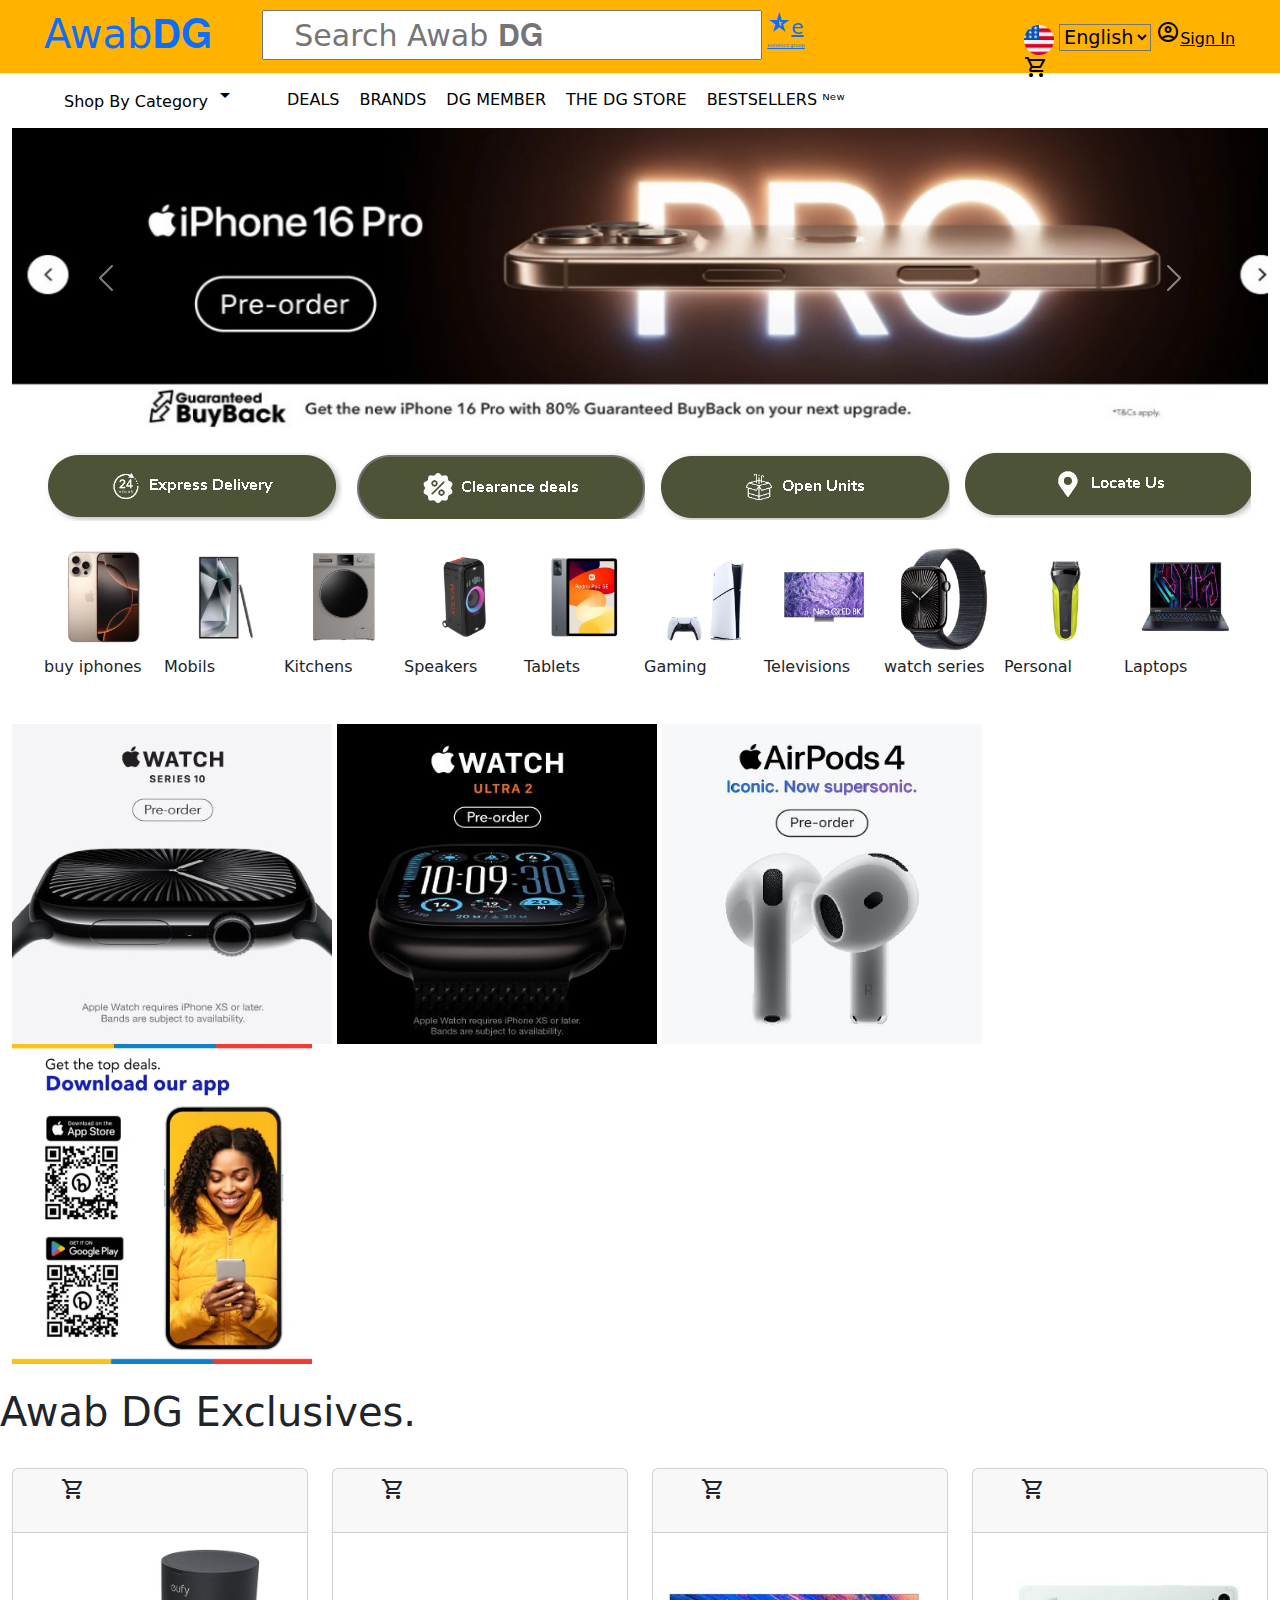
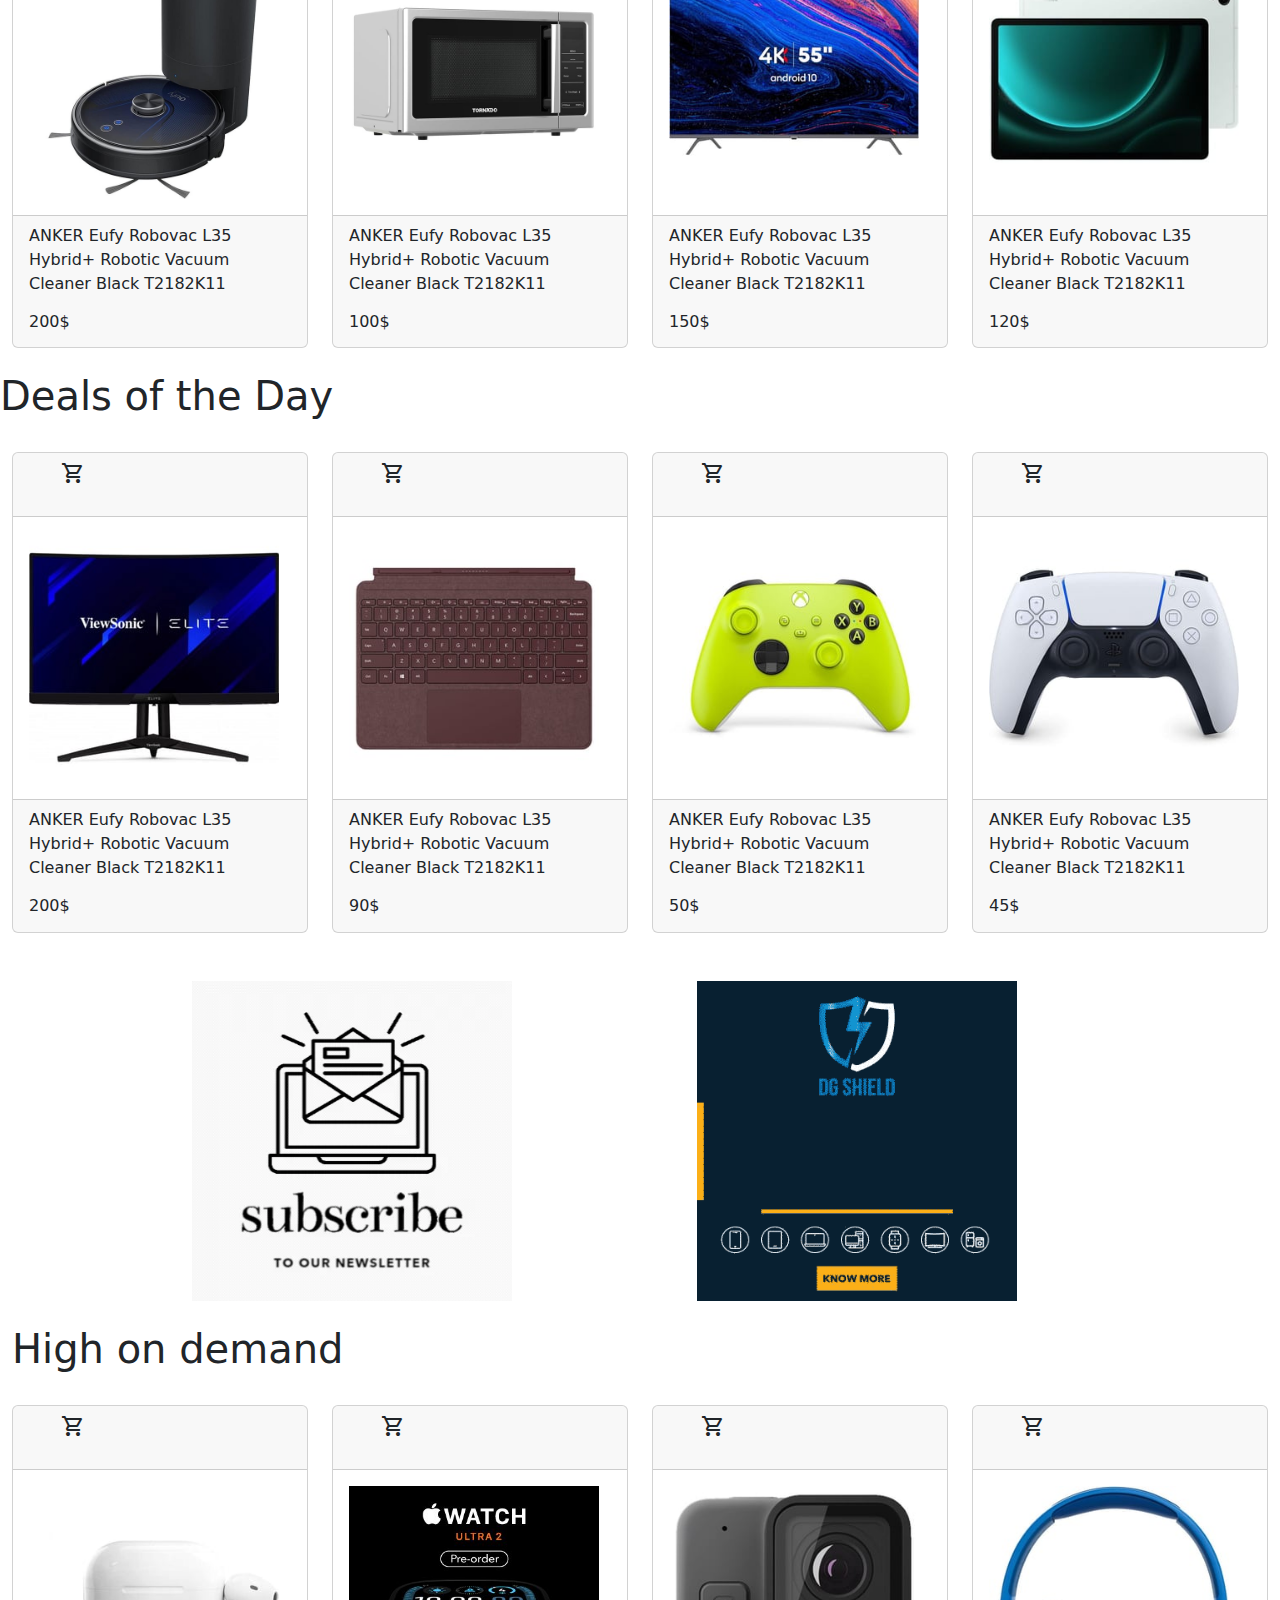
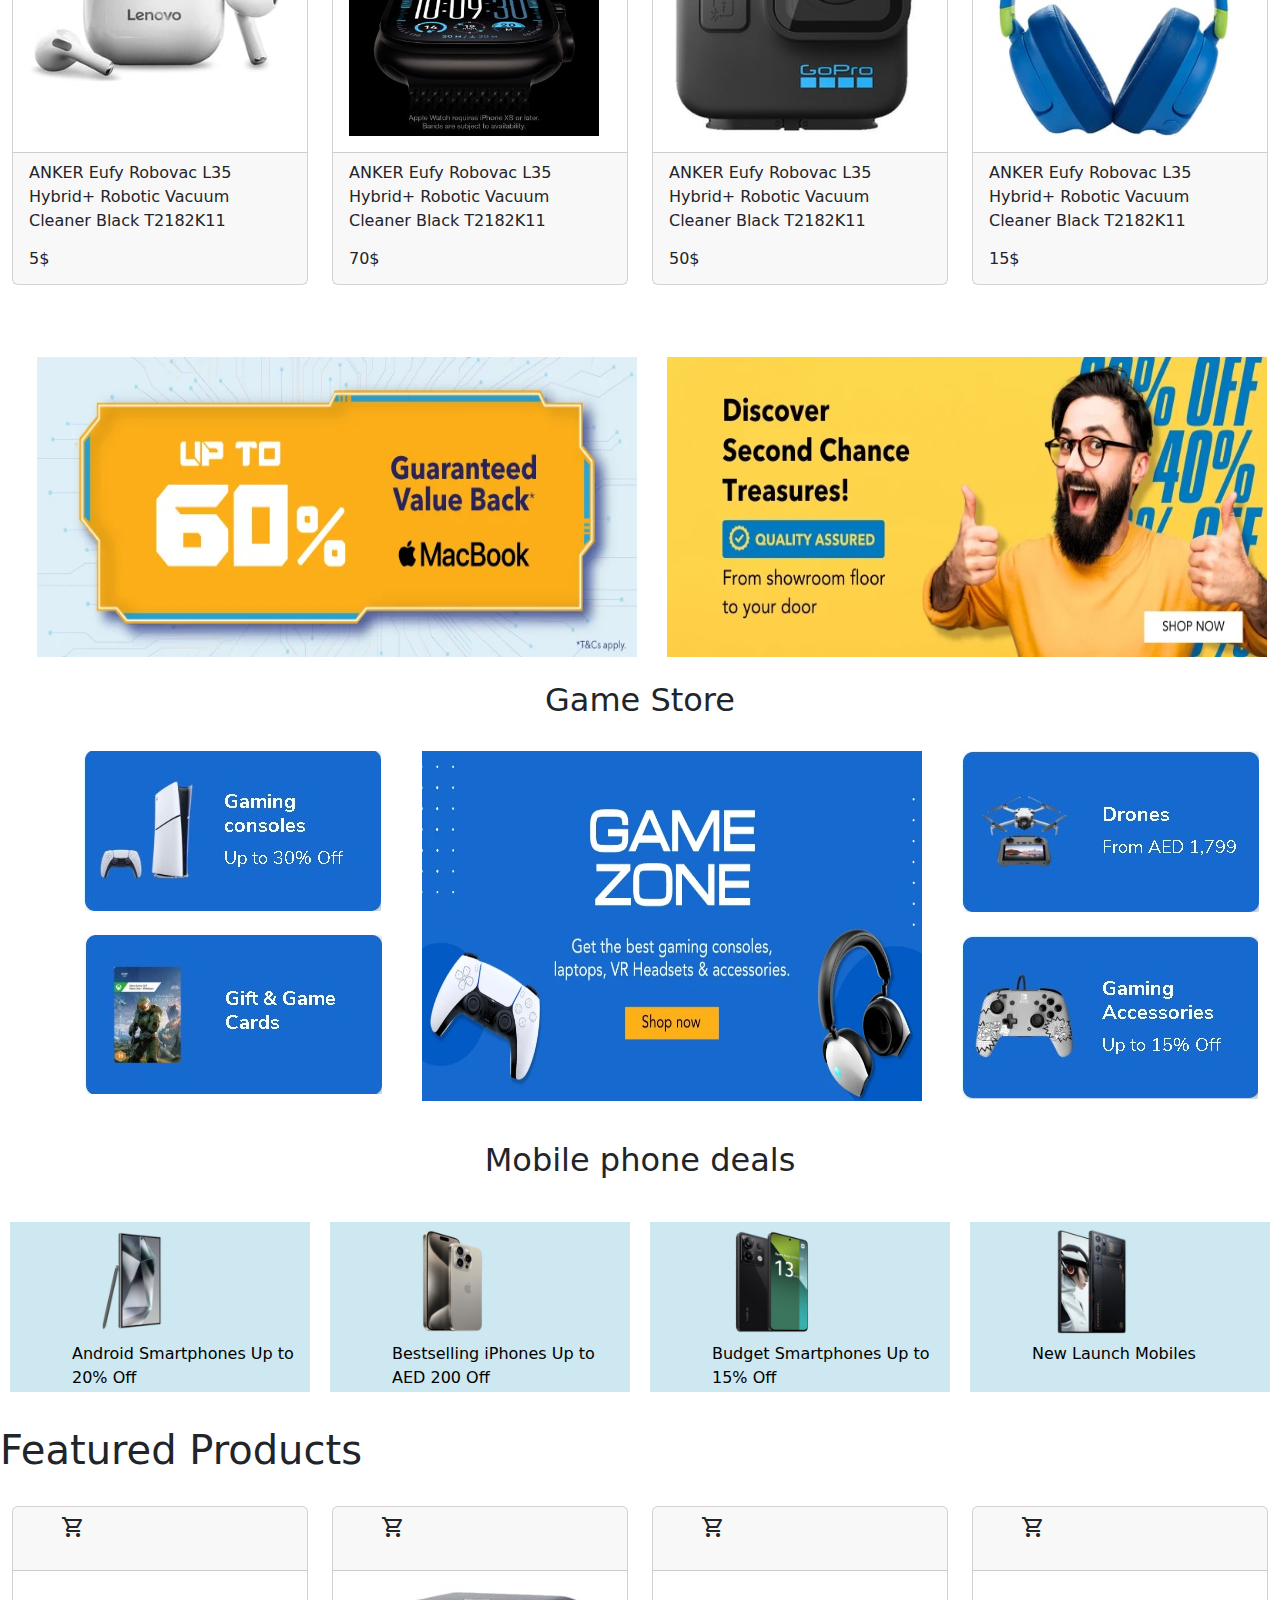
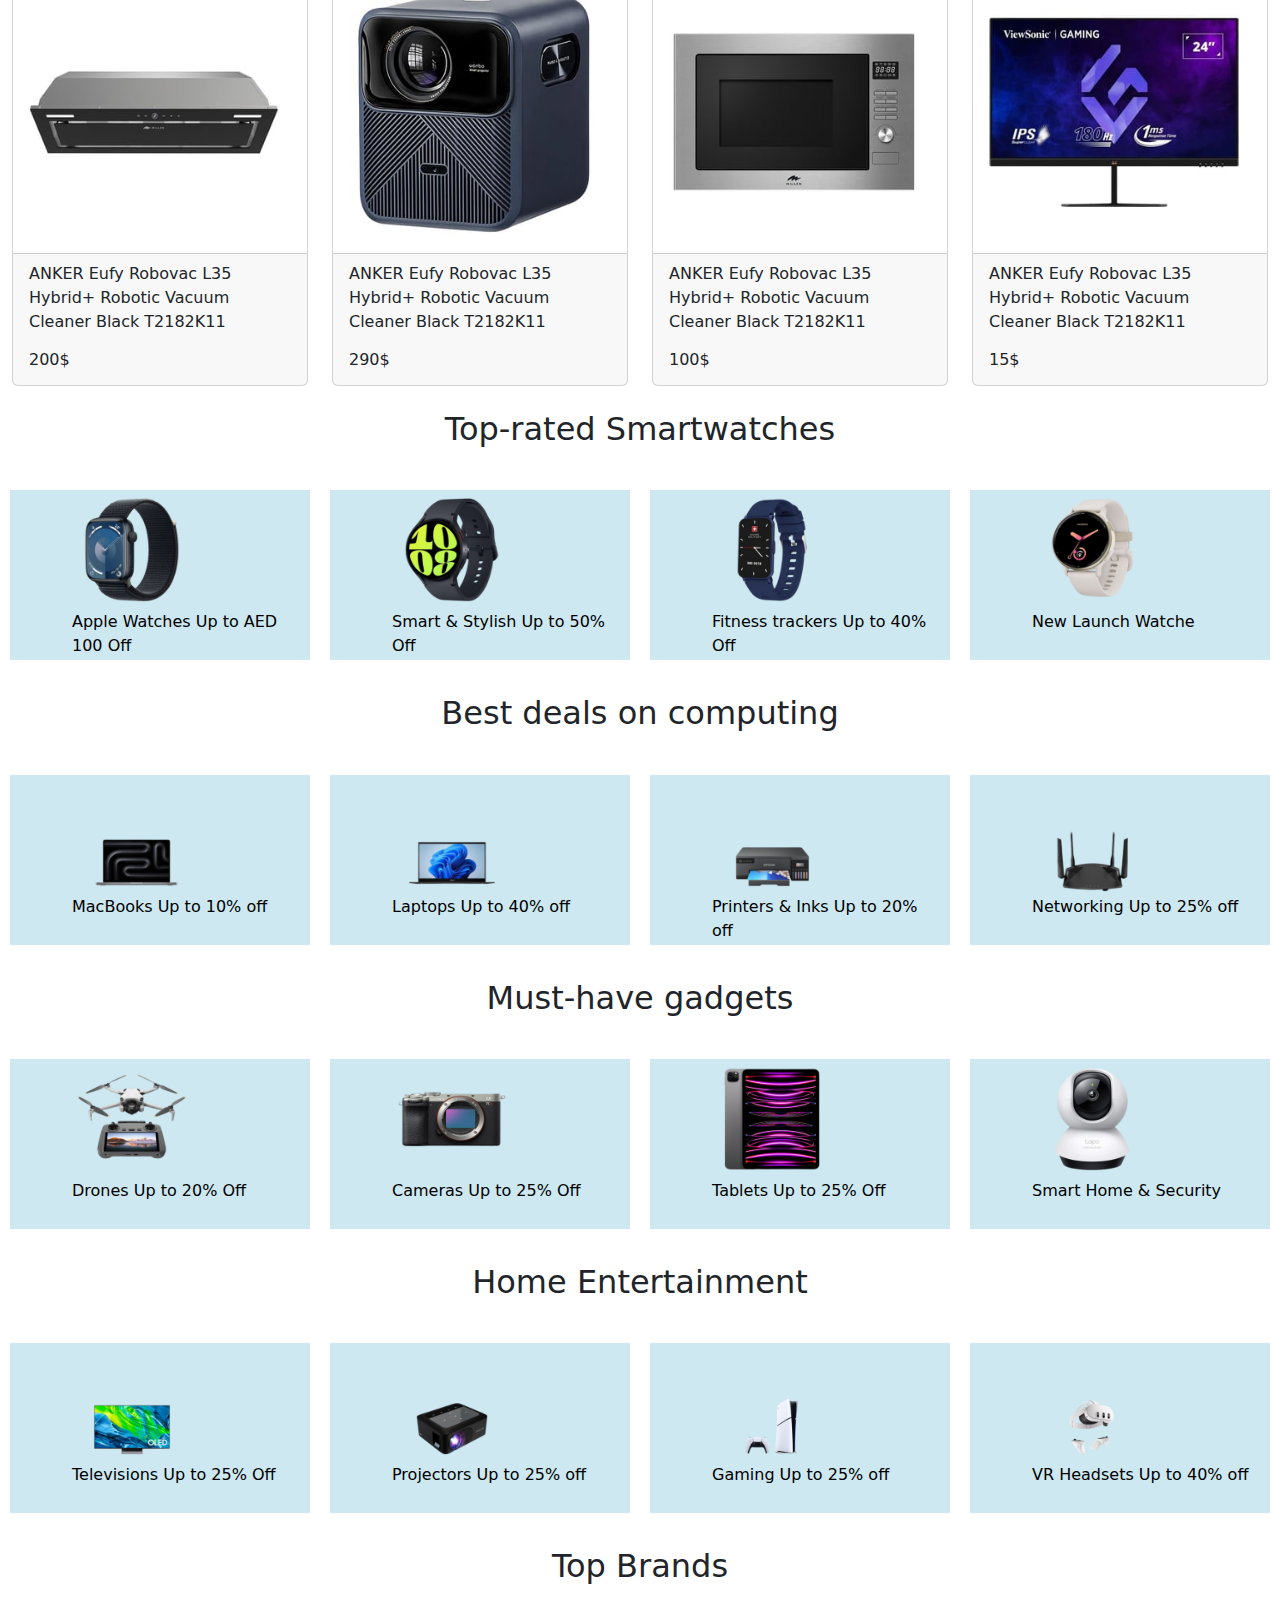
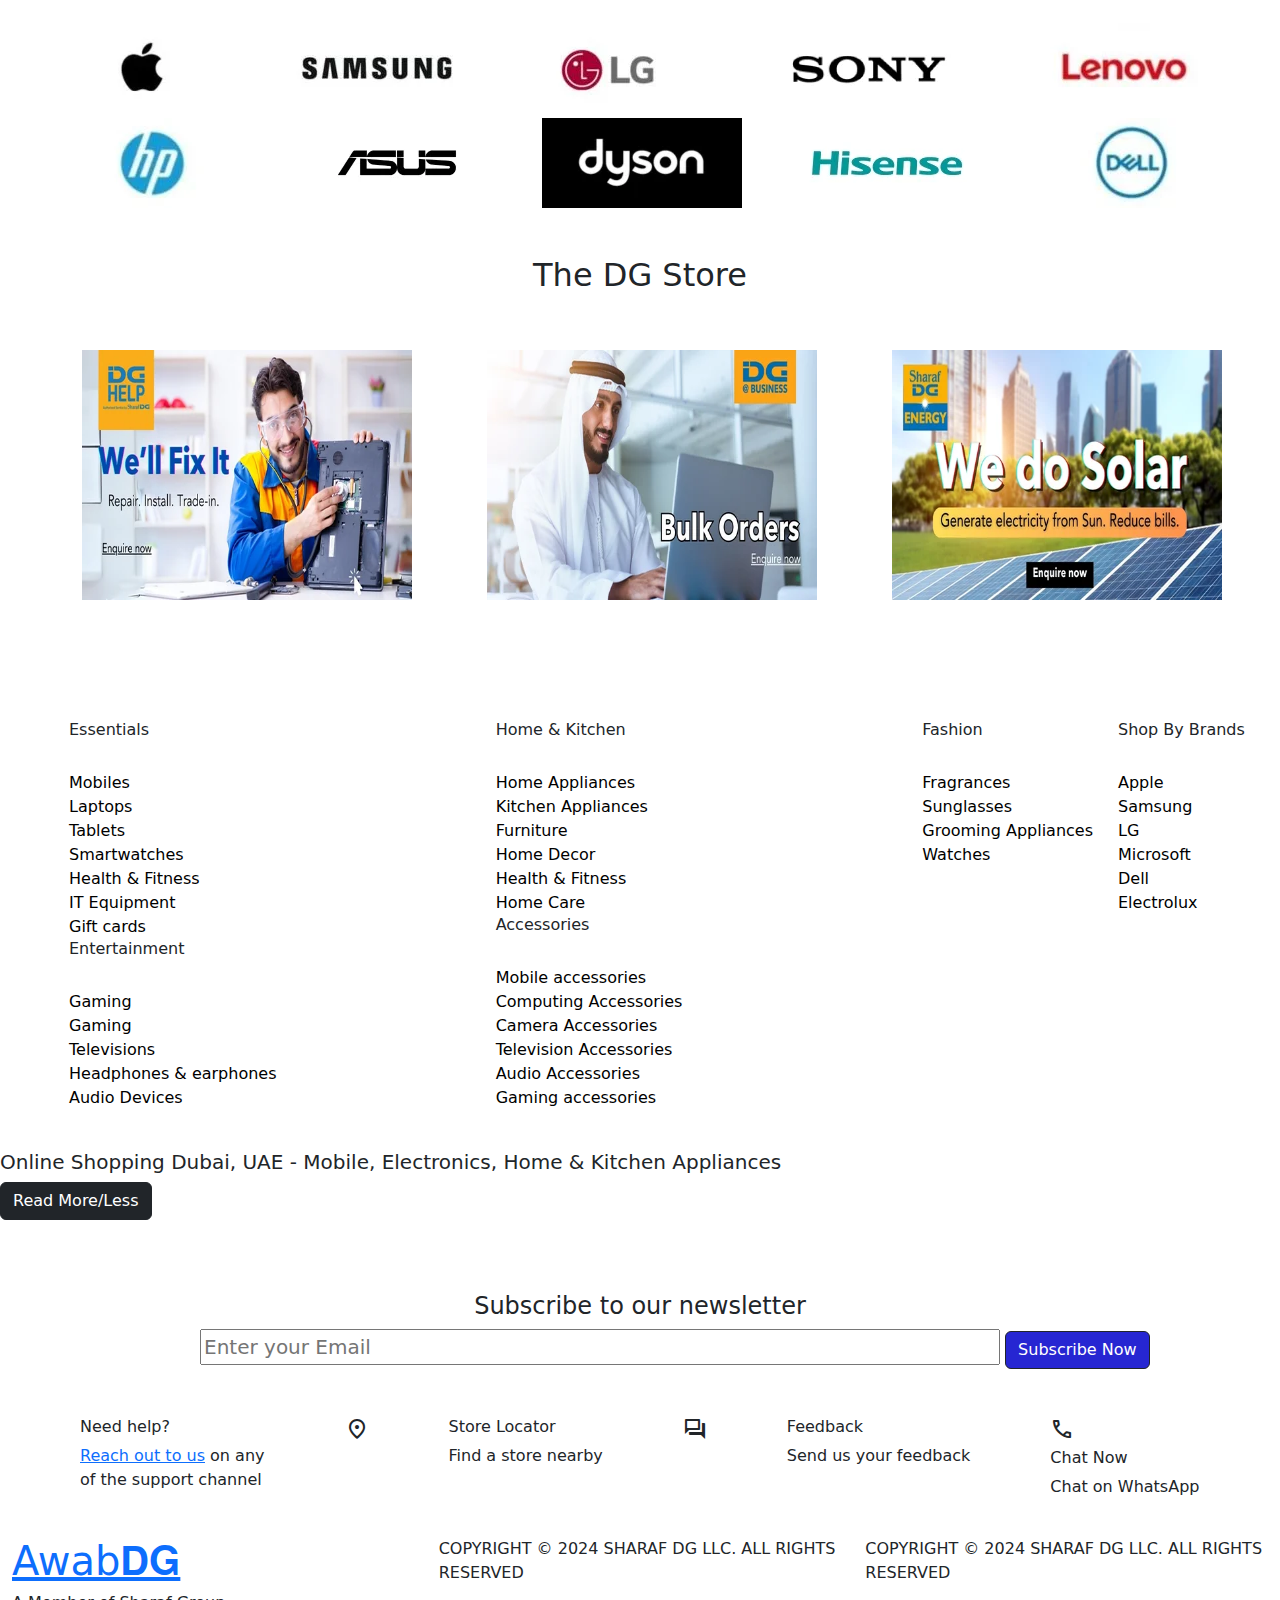
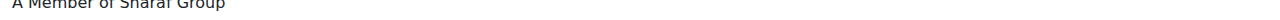
<file: index.html>
<!DOCTYPE html>
<html lang="en">
<head>
    <meta charset="UTF-8">
    <link href="https://cdn.jsdelivr.net/npm/bootstrap@5.3.3/dist/css/bootstrap.min.css" rel="stylesheet" integrity="sha384-QWTKZyjpPEjISv5WaRU9OFeRpok6YctnYmDr5pNlyT2bRjXh0JMhjY6hW+ALEwIH" crossorigin="anonymous">
    <script src="https://cdn.jsdelivr.net/npm/bootstrap@5.3.3/dist/js/bootstrap.bundle.min.js" integrity="sha384-YvpcrYf0tY3lHB60NNkmXc5s9fDVZLESaAA55NDzOxhy9GkcIdslK1eN7N6jIeHz" crossorigin="anonymous"></script>
    <meta name="viewport" content="width=device-width, initial-scale=1.0">
    <link rel="stylesheet" href="https://fonts.googleapis.com/css2?family=Material+Symbols+Outlined:opsz,wght,FILL,GRAD@20..48,100..700,0..1,-50..200" />
    <link rel="stylesheet" href="css/style.css">
    <title>Awab DG</title>
</head>
<body>
    <div class="container-fluid div01">
        <div class="row">
            <div class="col-sm-2 item01">
                <ul>
                    <li>
                        <a href="index.html"><h1>Awab𝐃𝐆</h1></a>
                    </li>
                </ul>
            </div>
            <div class="col-sm-7 div02">
                <ul>
                    <li>
                        <input class="item02" type="search" placeholder="Search Awab 𝐃𝐆">
                    </li>
                    <li>
                        <a href="euronics.html">                        <span class="material-symbols-outlined">
                            star_rate_half
                            </span>e
                            <br>
                            <h6>euronics gruop</h6>
                        </a>
                    </li>
                </ul>
            </div>
            <div class="col-sm-3 div03">
                <ul>
                    <li>
                        <img src="img/united-states.png" alt="" height="30" width="30">
                        <select>
                            <option>English</option>
                            <option>Franch</option>
                        </select>
                        <a href="singin.html"><span class="material-symbols-outlined">
                            account_circle
                            </span>Sign In</a>
                        <a href="£"><span class="material-symbols-outlined">
                            shopping_cart
                            </span></a>
                    </li>
                </ul>
            </div>
        </div>
    </div>
    <div class="container-fluid">
        <div class="row">
            <div class="col-sm-12 div04">
                <ul>
                    <li>
                        <h6 data-bs-target="#myoffcanvas" data-bs-toggle="offcanvas">
                           <a href="" data-bs-target="#myoffcanvas" data-bs-toggle="offcanvas">Shop By Category <span class="material-symbols-outlined">
                            arrow_drop_down
                            </span></a>
                        </h6>
                            
                            <div class="offcanvas offcanvas-end" id="myoffcanvas" data-bs-theme="white">
                                <div class="offcanvas-header">
                                    <button type="button" class="btn-close" data-bs-dismiss="offcanvas"></button>
                                </div>
                                <div class="offcanvas-body">
                                    <ul>
                                        <li>
                                            <h1>Shop By Category</h1>
                                            <a href="">MOBILES & ACCS.</a>
                                            <br>
                                            <br>
                                            <a href="">TABLETS & ACCS.</a>
                                            <br>
                                            <br>
                                            <a href="">COMPUTING & ACCS.</a>
                                            <br>
                                            <br>
                                            <a href="">TV, AUDIO & VIDEO</a>
                                            <br>
                                            <br>
                                            <a href="">WEARABLES, SMARTWATCHES</a>
                                            <br>
                                            <br>
                                            <a href="">HOME & KITCHEN</a>
                                            <br>
                                            <br>
                                            <a href="">GAMING & ACCS.</a>
                                            <br>
                                            <br>
                                            <a href="">CAMERAS & CAMCORDERS</a>
                                            <br>
                                            <br>
                                            <a href="">HEALTH, FITNESS, GROOMING</a>
                                            <br>
                                            <br>
                                            <a href="">SOLAR</a>
                                        </li>
                                    </ul>
                    
                                </div>
                                <div class="offcanvas-footer">
                                </div>
                    
                            </div>
                    </li>
                    <li class="item08">
                        <a href="£">DEALS</a>
                        <a href="£">BRANDS</a>
                        <a href="£">DG MEMBER</a>
                        <a href="£">THE DG STORE</a>
                        <a href="£">BESTSELLERS ᴺᵉʷ</a>
                    </li>
                </ul>
            </div>
        </div>
    </div>
    <div class="container-fluid">
        <div class="row">
            <div class="col-sm-12">
                <div class="carousel slide" id="obe">
                    <div class="carousel-indicators">
                        <button class="active" type="button" data-bs-target="#obe" 
                        data-bs-slide-to="0"></button>
                        <button type="button" data-bs-target="#obe" 
                        data-bs-slide-to="1"></button>
                        <button type="button" data-bs-target="#obe" 
                        data-bs-slide-to="2"></button>
                        <button type="button" data-bs-target="#obe" 
                        data-bs-slide-to="3"></button>

                    </div>
                    <div class="carousel-inner">
                        <div class="carousel-item active">
                            <img src="img/big1.jpg" alt="" width="1290" height="300">

                        </div>
                        <div class="carousel-item">
                            <img src="img/big2.jpg" alt="" width="1290" height="300">

                        </div>
                        <div class="carousel-item">
                            <img src="img/big3.jpg" alt=""width="1290" height="300">

                        </div>
                        <div class="carousel-item">
                            <img src="img/big4.jpg" alt="" width="1290" height="300">

                        </div>

                    </div>
                    <button type="button" data-bs-target="#obe" data-bs-slide="next" class="carousel-control-next">
                        <span class="carousel-control-next-icon"></span></button>
                    <button type="button" data-bs-target="#obe" data-bs-slide="prev" class="carousel-control-prev">
                        <span class="carousel-control-prev-icon"></span></button>    
                </div>
            </div>
        </div>
    </div>
    <br>
    <div class="container-fluid div05">
        <div class="row">
            <div class="col-sm-12">
                <ul>
                    <li>
                        <a href=""><img src="img/ex..deil...jpg" alt=""></a>
                    </li>
                    <li>
                        <a href=""><img src="img/clear dea....jpg" alt=""></a>
                    </li>
                    <li>
                        <a href=""><img src="img/open uni.jpg" alt=""></a>
                    </li>
                    <li>
                        <a href=""><img src="img/local...jpg" alt=""></a>
                    </li>
                </ul>

            </div>
        </div>
    </div>
    <div class="container-fluid">
        <div class="row">
            <div class="col-sm-12 div06">
                <ul>
                    <li>
                        <a href=""><img src="img/iphone-16-pro-icon.webp" alt=""width="120" height="120"></a>
                        <br>
                        <h6>buy iphones</h6>
                    </li>
                    <li>
                        <a href=""><img src="img/buy-smartphones-at-Best-Price-in-Dubai-SharafDG-1.webp" alt="" width="120" height="120"></a>
                        <br>
                        <h6>Mobils</h6>

                    </li>
                    <li>
                        <a href=""><img src="img/buy-home-kitchen-at-Best-Price-in-Dubai-SharafDG-1.webp" alt=""width="120" height="120"></a>
                        <br>
                        <h6>Kitchens</h6>

                    </li>
                    <li>
                        <a href=""><img src="img/buy-speakers-at-Best-Price-in-Dubai-SharafDG-1.webp" alt="" width="120" height="120"></a>
                        <br>
                        <h6>Speakers</h6>

                    </li>
                    <li>
                        <a href=""><img src="img/buy-tablets-at-Best-Price-in-Dubai-SharafDG-2.webp" alt="" width="120" height="120"></a>
                        <br>
                        <h6>Tablets</h6>
                    </li>
                    <li>
                        <a href=""><img src="img/buy-gaming-essentials-at-Best-Price-in-Dubai-SharafDG-1.webp" alt="" width="120" height="120"></a>
                        <br>
                        <h6>Gaming</h6>
                    </li>
                    <li>
                        <a href=""><img src="img/buy-televisions-at-Best-Price-in-Dubai-SharafDG.webp" alt="" width="120" height="120"></a>
                        <br>
                        <h6>Televisions</h6>
                    </li>
                    <li>
                        <a href=""><img src="img/apple-watch-series-10.webp" alt="" width="120" height="120"></a>
                        <br>
                        <h6>watch series</h6>
                    </li>
                    <li>
                        <a href=""><img src="img/buy-cameras-at-Best-Price-in-Dubai-SharafDG-3.webp" alt="" width="120" height="120"></a>
                        <br>
                        <h6>Personal</h6>
                    </li>
                    <li>
                        <a href=""><img src="img/buy-laptops-at-Best-Price-in-Dubai-SharafDG.webp" alt="" width="120" height="120"></a>
                        <br>
                        <h6>Laptops</h6>
                    </li>
                </ul>
            </div>
        </div>
    </div>
    <br>
    <div class="container-fluid div17">
        <div class="row">
            <div class="col-sm-12">
                <a href=""><img src="img/creative-1726228170633-10092024_Apple_Watch_Series_10_380x400_EN.jpg" alt="" width="320" height="320"></a>
                <a href=""><img src="img/WARTCH.jpg" alt="" width="320" height="320"></a>
                <a href=""><img src="img/AIR.jpg" alt="" width="320" height="320"></a>
                <a href=""><img src="img/APP D.webp" alt="" width="300" height="320"></a>
            </div>
        </div>
    </div>
    <br>
    <h1>Awab DG Exclusives.</h1>
    <br>
    <div class="container-fluid">
        <div class="row">
            <div class="col-sm-3">
                <div class="card">
                    <div class="card-header">
                        <ul>
                            <li>
                                <span class="material-symbols-outlined">
                                    shopping_cart
                                    </span>
                            </li>
                        </ul>
                    </div>
                    <div class="card-body">
                        <a href=""><img src="img/black kkk.jpg" alt="" width="250" height="250"></a>
                    </div>
                    <div class="card-footer">
                        <p>ANKER
                            Eufy Robovac L35 Hybrid+ Robotic Vacuum Cleaner Black T2182K11</p>
                        <h6>200$</h6>    
                    </div>
                </div>
            </div>
            <div class="col-sm-3">
                <div class="card">
                    <div class="card-header">
                        <ul>
                            <li>
                                <span class="material-symbols-outlined">
                                    shopping_cart
                                    </span>
                            </li>
                        </ul>
                    </div>
                    <div class="card-body">
                        <a href=""><img src="img/micro.jpg" alt="" width="250" height="250"></a>
                    </div>
                    <div class="card-footer">
                        <p>ANKER
                            Eufy Robovac L35 Hybrid+ Robotic Vacuum Cleaner Black T2182K11</p>
                            <h6>100$</h6>
                    </div>
                </div>
            </div>
            <div class="col-sm-3">
                <div class="card">
                    <div class="card-header">
                        <ul>
                            <li>
                                <span class="material-symbols-outlined">
                                    shopping_cart
                                    </span>
                            </li>
                        </ul>
                    </div>
                    <div class="card-body">
                        <a href=""><img src="img/tv blue.jpg" alt="" width="250" height="250"></a>
                    </div>
                    <div class="card-footer">
                        <p>ANKER
                            Eufy Robovac L35 Hybrid+ Robotic Vacuum Cleaner Black T2182K11</p>
                            <h6>150$</h6>
                    </div>
                </div>
            </div>
            <div class="col-sm-3">
                <div class="card">
                    <div class="card-header">
                        <ul>
                            <li>
                                <span class="material-symbols-outlined">
                                    shopping_cart
                                    </span>
                            </li>
                        </ul>
                    </div>
                    <div class="card-body">
                        <a href=""><img src="img/tablet green.jpg" alt="" width="250" height="250"></a>
                    </div>
                    <div class="card-footer">
                        <p>ANKER
                            Eufy Robovac L35 Hybrid+ Robotic Vacuum Cleaner Black T2182K11</p>
                            <h6>120$</h6>
                    </div>
                </div>
            </div>
        </div>
    </div>
    <br>
    <h1>Deals of the Day</h1>
    <br>
    <div class="container-fluid">
        <div class="row">
            <div class="col-sm-3">
                <div class="card">
                    <div class="card-header">
                        <ul>
                            <li>
                                <span class="material-symbols-outlined">
                                    shopping_cart
                                    </span>
                            </li>
                        </ul>
                    </div>
                    <div class="card-body">
                        <a href=""><img src="img/blue lap.jpg" alt="" width="250" height="250"></a>
                    </div>
                    <div class="card-footer">
                        <p>ANKER
                            Eufy Robovac L35 Hybrid+ Robotic Vacuum Cleaner Black T2182K11</p>
                        <h6>200$</h6>    
                    </div>
                </div>
            </div>
            <div class="col-sm-3">
                <div class="card">
                    <div class="card-header">
                        <ul>
                            <li>
                                <span class="material-symbols-outlined">
                                    shopping_cart
                                    </span>
                            </li>
                        </ul>
                    </div>
                    <div class="card-body">
                        <a href=""><img src="img/kay black.jpg" alt="" width="250" height="250"></a>
                    </div>
                    <div class="card-footer">
                        <p>ANKER
                            Eufy Robovac L35 Hybrid+ Robotic Vacuum Cleaner Black T2182K11</p>
                            <h6>90$</h6>
                    </div>
                </div>
            </div>
            <div class="col-sm-3">
                <div class="card">
                    <div class="card-header">
                        <ul>
                            <li>
                                <span class="material-symbols-outlined">
                                    shopping_cart
                                    </span>
                            </li>
                        </ul>
                    </div>
                    <div class="card-body">
                        <a href=""><img src="img/xbox con.jpg" alt="" width="250" height="250"></a>
                    </div>
                    <div class="card-footer">
                        <p>ANKER
                            Eufy Robovac L35 Hybrid+ Robotic Vacuum Cleaner Black T2182K11</p>
                            <h6>50$</h6>
                    </div>
                </div>
            </div>
            <div class="col-sm-3">
                <div class="card">
                    <div class="card-header">
                        <ul>
                            <li>
                                <span class="material-symbols-outlined">
                                    shopping_cart
                                    </span>
                            </li>
                        </ul>
                    </div>
                    <div class="card-body">
                        <a href=""><img src="img/ps wh.jpg" alt="" width="250" height="250"></a>
                    </div>
                    <div class="card-footer">
                        <p>ANKER
                            Eufy Robovac L35 Hybrid+ Robotic Vacuum Cleaner Black T2182K11</p>
                            <h6>45$</h6>
                    </div>
                </div>
            </div>
        </div>
    </div>
    <br>
    <br>
    <div class="container-fluid div07">
        <div class="row">
            <div class="col-sm-12">
                <a href=""><img src="img/subscribeto-our-newsletter.webp" alt="" width="320" height="320"></a>
                <a href=""><img src="img/dg-shield-know-more-380-400.gif" alt="" width="320" height="320"></a>
            </div>
        </div>
        <br>
        <h1>High on demand</h1>
        <br>
    </div>
    <div class="container-fluid">
        <div class="row">
            <div class="col-sm-3">
                <div class="card">
                    <div class="card-header">
                        <ul>
                            <li>
                                <span class="material-symbols-outlined">
                                    shopping_cart
                                    </span>
                            </li>
                        </ul>
                    </div>
                    <div class="card-body">
                        <a href=""><img src="img/headset.jpg" alt="" width="250" height="250"></a>
                    </div>
                    <div class="card-footer">
                        <p>ANKER
                            Eufy Robovac L35 Hybrid+ Robotic Vacuum Cleaner Black T2182K11</p>
                        <h6>5$</h6>    
                    </div>
                </div>
            </div>
            <div class="col-sm-3">
                <div class="card">
                    <div class="card-header">
                        <ul>
                            <li>
                                <span class="material-symbols-outlined">
                                    shopping_cart
                                    </span>
                            </li>
                        </ul>
                    </div>
                    <div class="card-body">
                        <a href=""><img src="img/WARTCH.jpg" alt="" width="250" height="250"></a>
                    </div>
                    <div class="card-footer">
                        <p>ANKER
                            Eufy Robovac L35 Hybrid+ Robotic Vacuum Cleaner Black T2182K11</p>
                            <h6>70$</h6>
                    </div>
                </div>
            </div>
            <div class="col-sm-3">
                <div class="card">
                    <div class="card-header">
                        <ul>
                            <li>
                                <span class="material-symbols-outlined">
                                    shopping_cart
                                    </span>
                            </li>
                        </ul>
                    </div>
                    <div class="card-body">
                        <a href=""><img src="img/black camera.jpg" alt="" width="250" height="250"></a>
                    </div>
                    <div class="card-footer">
                        <p>ANKER
                            Eufy Robovac L35 Hybrid+ Robotic Vacuum Cleaner Black T2182K11</p>
                            <h6>50$</h6>
                    </div>
                </div>
            </div>
            <div class="col-sm-3">
                <div class="card">
                    <div class="card-header">
                        <ul>
                            <li>
                                <span class="material-symbols-outlined">
                                    shopping_cart
                                    </span>
                            </li>
                        </ul>
                    </div>
                    <div class="card-body">
                        <a href=""><img src="img/blue headset.jpg" alt="" width="250" height="250"></a>
                    </div>
                    <div class="card-footer">
                        <p>ANKER
                            Eufy Robovac L35 Hybrid+ Robotic Vacuum Cleaner Black T2182K11</p>
                            <h6>15$</h6>
                    </div>
                </div>
            </div>
        </div>
    </div>
    <br>
    <br>
    <br>
    <div class="container-fluid div08">
        <div class="row">
            <div class="col-sm-12">
                <a href=""><img src="img/up to t.webp" alt="" width="600" height="300"></a>
                <a href=""><img src="img/discover-second-chance-treasures.webp" alt="" width="600" height="300"></a>
            </div>
        </div>
    </div>
    <br>
    <h2>Game Store</h2>
    <br>
    <div class="container-fluid">
        <div class="row">
            <div class="col-sm-12 div09">
                <ul>
                    <li>
                        <a href=""><img src="img/blue scr.jpg" alt=""></a>
                        <br>
                        <br>
                        <a href=""><img src="img/blue scr 2.jpg" alt=""></a>

                    </li>
                    <li>
                        <a href=""><img src="img/game-zone-get-the-best-gaming-essentials.webp" alt="" width="500" height="350"></a>
                    </li>
                    <li>
                        <a href=""><img src="img/blue scr 3.jpg" alt=""></a>
                        <br>
                        <br>
                        <a href=""><img src="img/blue scr 4.jpg" alt=""></a>
                    </li>
                </ul>
            </div>
        </div>
    </div>
    <br>
    <h2>Mobile phone deals</h2>
    <br>
    <div class="container-fluid">
        <div class="row">
            <div class="col div10">
                <ul>
                    <li>
                        <a href=""><img src="img/android-smartphones-at-best-price.webp" alt="" width="120" height="120"></a>
                    </li>
                    <li>
                        <a href="">Android Smartphones Up to 20% Off</a>
                    </li>
                </ul>
            </div>
            <div class="col div10">
                <ul>
                    <li>
                        <a href=""><img src="img/iPhone-at-Best-price.webp" alt="" width="120" height="120"></a>
                    </li>
                    <li>
                        <a href="">Bestselling iPhones
                            Up to AED 200 Off</a>
                    </li>
                </ul>
            </div>
            <div class="col div10">
                <ul>
                    <li>
                        <a href=""><img src="img/budget-smartphones-at-best-price-sharafdg-1.webp" alt="" width="120" height="120"></a>
                    </li>
                    <li>
                        <a href="">Budget Smartphones
                            Up to 15% Off</a>
                    </li>
                </ul>
            </div>
            <div class="col div10">
                <ul>
                    <li>
                        <a href=""><img src="img/gaming-smartphones-280-300.webp" alt="" width="120" height="120"></a>
                    </li>
                    <li>
                        <a href="">New Launch Mobiles</a>
                    </li>
                </ul>
            </div>
        </div>
    </div>
    <br>
    <h1>Featured Products</h1>
    <br>
    <div class="container-fluid">
        <div class="row">
            <div class="col-sm-3">
                <div class="card">
                    <div class="card-header">
                        <ul>
                            <li>
                                <span class="material-symbols-outlined">
                                    shopping_cart
                                    </span>
                            </li>
                        </ul>
                    </div>
                    <div class="card-body">
                        <a href=""><img src="img/ac.jpg" alt="" width="250" height="250"></a>
                    </div>
                    <div class="card-footer">
                        <p>ANKER
                            Eufy Robovac L35 Hybrid+ Robotic Vacuum Cleaner Black T2182K11</p>
                        <h6>200$</h6>    
                    </div>
                </div>
            </div>
            <div class="col-sm-3">
                <div class="card">
                    <div class="card-header">
                        <ul>
                            <li>
                                <span class="material-symbols-outlined">
                                    shopping_cart
                                    </span>
                            </li>
                        </ul>
                    </div>
                    <div class="card-body">
                        <a href=""><img src="img/big black.jpg" alt="" width="250" height="250"></a>
                    </div>
                    <div class="card-footer">
                        <p>ANKER
                            Eufy Robovac L35 Hybrid+ Robotic Vacuum Cleaner Black T2182K11</p>
                            <h6>290$</h6>
                    </div>
                </div>
            </div>
            <div class="col-sm-3">
                <div class="card">
                    <div class="card-header">
                        <ul>
                            <li>
                                <span class="material-symbols-outlined">
                                    shopping_cart
                                    </span>
                            </li>
                        </ul>
                    </div>
                    <div class="card-body">
                        <a href=""><img src="img/micro 2.jpg" alt="" width="250" height="250"></a>
                    </div>
                    <div class="card-footer">
                        <p>ANKER
                            Eufy Robovac L35 Hybrid+ Robotic Vacuum Cleaner Black T2182K11</p>
                            <h6>100$</h6>
                    </div>
                </div>
            </div>
            <div class="col-sm-3">
                <div class="card">
                    <div class="card-header">
                        <ul>
                            <li>
                                <span class="material-symbols-outlined">
                                    shopping_cart
                                    </span>
                            </li>
                        </ul>
                    </div>
                    <div class="card-body">
                        <a href=""><img src="img/tv pur.jpg" alt="" width="250" height="250"></a>
                    </div>
                    <div class="card-footer">
                        <p>ANKER
                            Eufy Robovac L35 Hybrid+ Robotic Vacuum Cleaner Black T2182K11</p>
                            <h6>15$</h6>
                    </div>
                </div>
            </div>
        </div>
    </div>
    <br>
    <h2>Top-rated Smartwatches</h2>
    <br>
    <div class="container-fluid">
        <div class="row">
            <div class="col div10">
                <ul>
                    <li>
                        <a href=""><img src="img/blue watchxx.webp" alt="" width="120" height="120"></a>
                    </li>
                    <li>
                        <a href="">Apple Watches
                            Up to AED 100 Off</a>
                    </li>
                </ul>
            </div>
            <div class="col div10">
                <ul>
                    <li>
                        <a href=""><img src="img/grean watch.webp" width="120" height="120"></a>
                    </li>
                    <li>
                        <a href="">Smart & Stylish
                            Up to 50% Off</a>
                    </li>
                </ul>
            </div>
            <div class="col div10">
                <ul>
                    <li>
                        <a href=""><img src="img/bluish black watch.webp" alt="" width="120" height="120"></a>
                    </li>
                    <li>
                        <a href="">Fitness trackers
                            Up to 40% Off</a>
                    </li>
                </ul>
            </div>
            <div class="col div10">
                <ul>
                    <li>
                        <a href=""><img src="img/white watch.webp" alt="" width="120" height="120"></a>
                    </li>
                    <li>
                        <a href="">New Launch Watche</a>
                    </li>
                </ul>
            </div>
        </div>
    </div>
    <br>
    <h2>Best deals on computing</h2>
    <br>
    <div class="container-fluid">
        <div class="row">
            <div class="col div10">
                <ul>
                    <li>
                        <a href=""><img src="img/macbooks-at-best-price-in-Dubai.webp" alt="" width="120" height="120"></a>
                    </li>
                    <li>
                        <a href="">MacBooks
                            Up to 10% off</a>
                    </li>
                </ul>
            </div>
            <div class="col div10">
                <ul>
                    <li>
                        <a href=""><img src="img/laptops-at-best-price-in-Dubai.webp" width="120" height="120"></a>
                    </li>
                    <li>
                        <a href="">Laptops
                            Up to 40% off</a>
                    </li>
                </ul>
            </div>
            <div class="col div10">
                <ul>
                    <li>
                        <a href=""><img src="img/printers-inks-at-best-price-in-Dubai.webp" alt="" width="120" height="120"></a>
                    </li>
                    <li>
                        <a href="">Printers & Inks
                            Up to 20% off</a>
                    </li>
                </ul>
            </div>
            <div class="col div10">
                <ul>
                    <li>
                        <a href=""><img src="img/networking-devices-at-best-price-in-Dubai.webp" alt="" width="120" height="120"></a>
                    </li>
                    <li>
                        <a href="">Networking
                            Up to 25% off</a>
                    </li>
                </ul>
            </div>
        </div>
    </div>
    <br>
    <h2>Must-have gadgets</h2>
    <br>
    <div class="container-fluid">
        <div class="row">
            <div class="col div10">
                <ul>
                    <li>
                        <a href=""><img src="img/drones-at-best-price-on-sharaf-dg.webp" alt="" width="120" height="120"></a>
                    </li>
                    <li>
                        <a href="">Drones
                            Up to 20% Off</a>
                    </li>
                </ul>
            </div>
            <div class="col div10">
                <ul>
                    <li>
                        <a href=""><img src="img/camra.webp" width="120" height="120"></a>
                    </li>
                    <li>
                        <a href="">Cameras
                            Up to 25% Off</a>
                    </li>
                </ul>
            </div>
            <div class="col div10">
                <ul>
                    <li>
                        <a href=""><img src="img/apple-ipads-at-best-price-in-Dubai-1.webp" alt="" width="120" height="120"></a>
                    </li>
                    <li>
                        <a href="">Tablets
                            Up to 25% Off</a>
                    </li>
                </ul>
            </div>
            <div class="col div10">
                <ul>
                    <li>
                        <a href=""><img src="img/smart-home-and-security-280-300-1.webp" alt="" width="120" height="120"></a>
                    </li>
                    <li>
                        <a href="">Smart Home & Security</a>
                    </li>
                </ul>
            </div>
        </div>
    </div>
    <br>
    <h2>Home Entertainment</h2>
    <br>
    <div class="container-fluid">
        <div class="row">
            <div class="col div10">
                <ul>
                    <li>
                        <a href=""><img src="img/televisions-at-best-price-280-300.webp" alt="" width="120" height="120"></a>
                    </li>
                    <li>
                        <a href="">Televisions
                            Up to 25% Off</a>
                    </li>
                </ul>
            </div>
            <div class="col div10">
                <ul>
                    <li>
                        <a href=""><img src="img/projectors-280-300.webp" width="120" height="120"></a>
                    </li>
                    <li>
                        <a href="">Projectors
                            Up to 25% off</a>
                    </li>
                </ul>
            </div>
            <div class="col div10">
                <ul>
                    <li>
                        <a href=""><img src="img/gaming-consoles-280-300.webp" alt="" width="120" height="120"></a>
                    </li>
                    <li>
                        <a href="">Gaming
                            Up to 25% off</a>
                    </li>
                </ul>
            </div>
            <div class="col div10">
                <ul>
                    <li>
                        <a href=""><img src="img/vr-headsets-280-300.webp" alt="" width="120" height="120"></a>
                    </li>
                    <li>
                        <a href="">VR Headsets
                            Up to 40% off</a>
                    </li>
                </ul>
            </div>
        </div>
        </div>
        </div>
    </div>
    <br>
    <h2>Top Brands</h2>
    <br>
    <div class="container-fluid div11">
        <div class="row">
            <div class="col-sm-12">
                <a href=""><img src="img/apple-logo.webp" alt=""></a>
                <a href=""><img src="img/samsung-logo-sdg-samsung.webp" alt=""></a>
                <a href=""><img src="img/lg-logo-sdg.webp" alt=""></a>
                <a href=""><img src="img/Electronics_LP_Brand_Logos_1by6_Sony.webp" alt=""></a>
                <a href=""><img src="img/lenovo-logo-sdg.webp" alt=""></a>
            </div>
        </div>
    </div>
    <div class="container-fluid div12">
        <div class="row">
            <div class="col-sm-12">
                <a href=""><img src="img/hp-logo-sdg.webp" alt=""></a>
                <a href=""><img src="img/asus-logo-sdg-1.webp" alt=""></a>
                <a href=""><img src="img/dyson-logo-sdg.webp" alt=""></a>
                <a href=""><img src="img/hisense-logo-sdg.webp" alt=""></a>
                <a href=""><img src="img/dell-logo-sdg.webp" alt=""></a>
            </div>
        </div>
    </div>
    <br>
    <br>
    <h2>The DG Store</h2>
    <br>
    <br>
    <div class="container-fluid div13">
        <div class="row">
            <div class="col-sm-12">
                <a href=""><img src="img/we-will-fix-it-repair-install-trade-in.webp" alt="" width="400" height="250"></a>
                <a href=""><img src="img/Bulk-Orders-dg-business-5.webp" alt="" width="400" height="250"></a>
                <a href=""><img src="img/solar-energy-generate-electricity-from-sun.webp" alt="" width="400" height="250"></a>
            </div>
        </div>
    </div>
    <br>
    <br>
    <br>
    <br>
    <br>
    <div class="container-fluid div14">
        <div class="row">
            <div class="col-sm-4">
                <ul>
                    <li>
                        <h6>Essentials</h6>
                        <br>
                        <a href="">Mobiles</a>
                        <br>
                        <a href="">Laptops</a>
                        <br>
                        <a href="">Tablets</a>
                        <br>
                        <a href="">Smartwatches</a>
                        <br>
                        <a href="">Health & Fitness</a>
                        <br>
                        <a href="">IT Equipment</a>
                        <br>
                        <a href="">Gift cards</a>
                        <br>
                    </li>
                    <li>
                        <h6>Entertainment</h6>
                        <br>
                        <a href="">Gaming</a>
                        <br>
                        <a href="">Gaming</a>
                        <br>
                        <a href="">Televisions</a>
                        <br>
                        <a href="">Headphones & earphones</a>
                        <br>
                        <a href="">Audio Devices</a>
                    </li>
                </ul>
            </div>
            <div class="col-sm-4">
                <ul>
                    <li>
                        <h6>Home & Kitchen</h6>
                        <br>
                        <a href="">Home Appliances</a>
                        <br>
                        <a href="">Kitchen Appliances</a>
                        <br>
                        <a href="">Furniture</a>
                        <br>
                        <a href="">	Home Decor</a>
                        <br>
                        <a href="">Health & Fitness</a>
                        <br>
                        <a href="">Home Care</a>
                        <br>
                    </li>
                    <li>
                        <h6>Accessories</h6>
                        <br>
                        <a href="">Mobile accessories</a>
                        <br>
                        <a href="">Computing Accessories</a>
                        <br>
                        <a href="">Camera Accessories</a>
                        <br>
                        <a href="">	Television Accessories</a>
                        <br>
                        <a href="">Audio Accessories</a>
                        <br>
                        <a href="">	Gaming accessories</a>
                        <br>
                    </li>
                </ul>
            </div>
            <div class="col-sm-4">
                <ul>
                    <li>
                        <h6>Fashion</h6>
                        <br>
                        <a href="">Fragrances</a>
                        <br>
                        <a href="">Sunglasses</a>
                        <br>
                        <a href="">Grooming Appliances</a>
                        <br>
                        <a href="">Watches</a>
                    </li>
                    <li>
                        <h6>Shop By Brands</h6>
                        <br>
                        <a href="">Apple</a>
                        <br>
                        <a href="">Samsung</a>
                        <br>
                        <a href="">LG</a>
                        <br>
                        <a href="">Microsoft</a>
                        <br>
                        <a href="">	Dell</a>
                        <br>
                        <a href="">	Electrolux</a>
                    </li>
                </ul>
            </div>
        </div>
    </div>
    <br>
    <div class="div15" data-bs-target="#mycollapse" data-bs-toggle="collapse">
    <h5>    Online Shopping Dubai, UAE - Mobile, Electronics, Home & Kitchen Appliances</h5>        
        <button data-bs-target="#mycollapse" data-bs-toggle="collapse"  type="button" class="btn btn-dark">Read More/Less</button>

    </div>
    <div class="collapse" id="mycollapse">
        Your search for the best online shop in UAE ends here! Sharaf DG has everything you need under a single roof.

        Here, you can find a wide range of products at the best price! Also, get free shipping and cash-on-delivery options when you shop with us.
        
        Whether you are looking for a gift, the latest smartphones, or even articles related to home decor, you can easily find it all here. 
        
        At Sharaf DG, we offer a wide range of products from every single category. And that's why we've decided to show you exactly what we have in store. So, let's browse through this website and explore a variety of products and brands from categories such as technology, home decor, fashion and home appliances. 
    </div>
    <br>
    <br>
    <br>
    <h4>Subscribe to our newsletter</h4>
    <li class="item05">
        <input class="item04" type="search" placeholder="Enter your Email">
        <button type="button" class="btn btn-dark item06">Subscribe Now</button>

    </li>
    <br>
    <br>
    <li class="item07">
        <h6>Need help?</h6>
        <a href="">Reach out to us</a> on any <br> of the support channel
    </li>
    <li class="item07">
        <span class="material-symbols-outlined">
            location_on
            </span>
    </li>    
    <li class="item07">
        <h6> Store Locator</h6>
        Find a store nearby
    </li>
    <li class="item07">
        <span class="material-symbols-outlined">forum
        </span>
    </li>
    <li class="item07">   
           <h6>Feedback</h6> 
            Send us your feedback

    </li>
    <li class="item07">   
        <span class="material-symbols-outlined">
            call
            </span>

    </li>
    <li class="item07">
        <h6>Chat Now</h6>
        Chat on WhatsApp
    </li>
    <br>
    <br>
    <br>
    <br>
    <br>
    <div class="container-fluid div16">
        <div class="row">
            <div class="col-sm-4">
                <a href="index.html"><h1>Awab𝐃𝐆</h1></a>
                <h6>A Member of Sharaf Group</h6>
            </div>
            <div class="col-sm-4">
                <p>COPYRIGHT © 2024 SHARAF DG LLC. ALL RIGHTS RESERVED</p>
            </div>
            <div class="col-sm-4">
                <p>COPYRIGHT © 2024 SHARAF DG LLC. ALL RIGHTS RESERVED</p>
            </div>
        </div>
    </div>
   
</body>
</html>
</file>
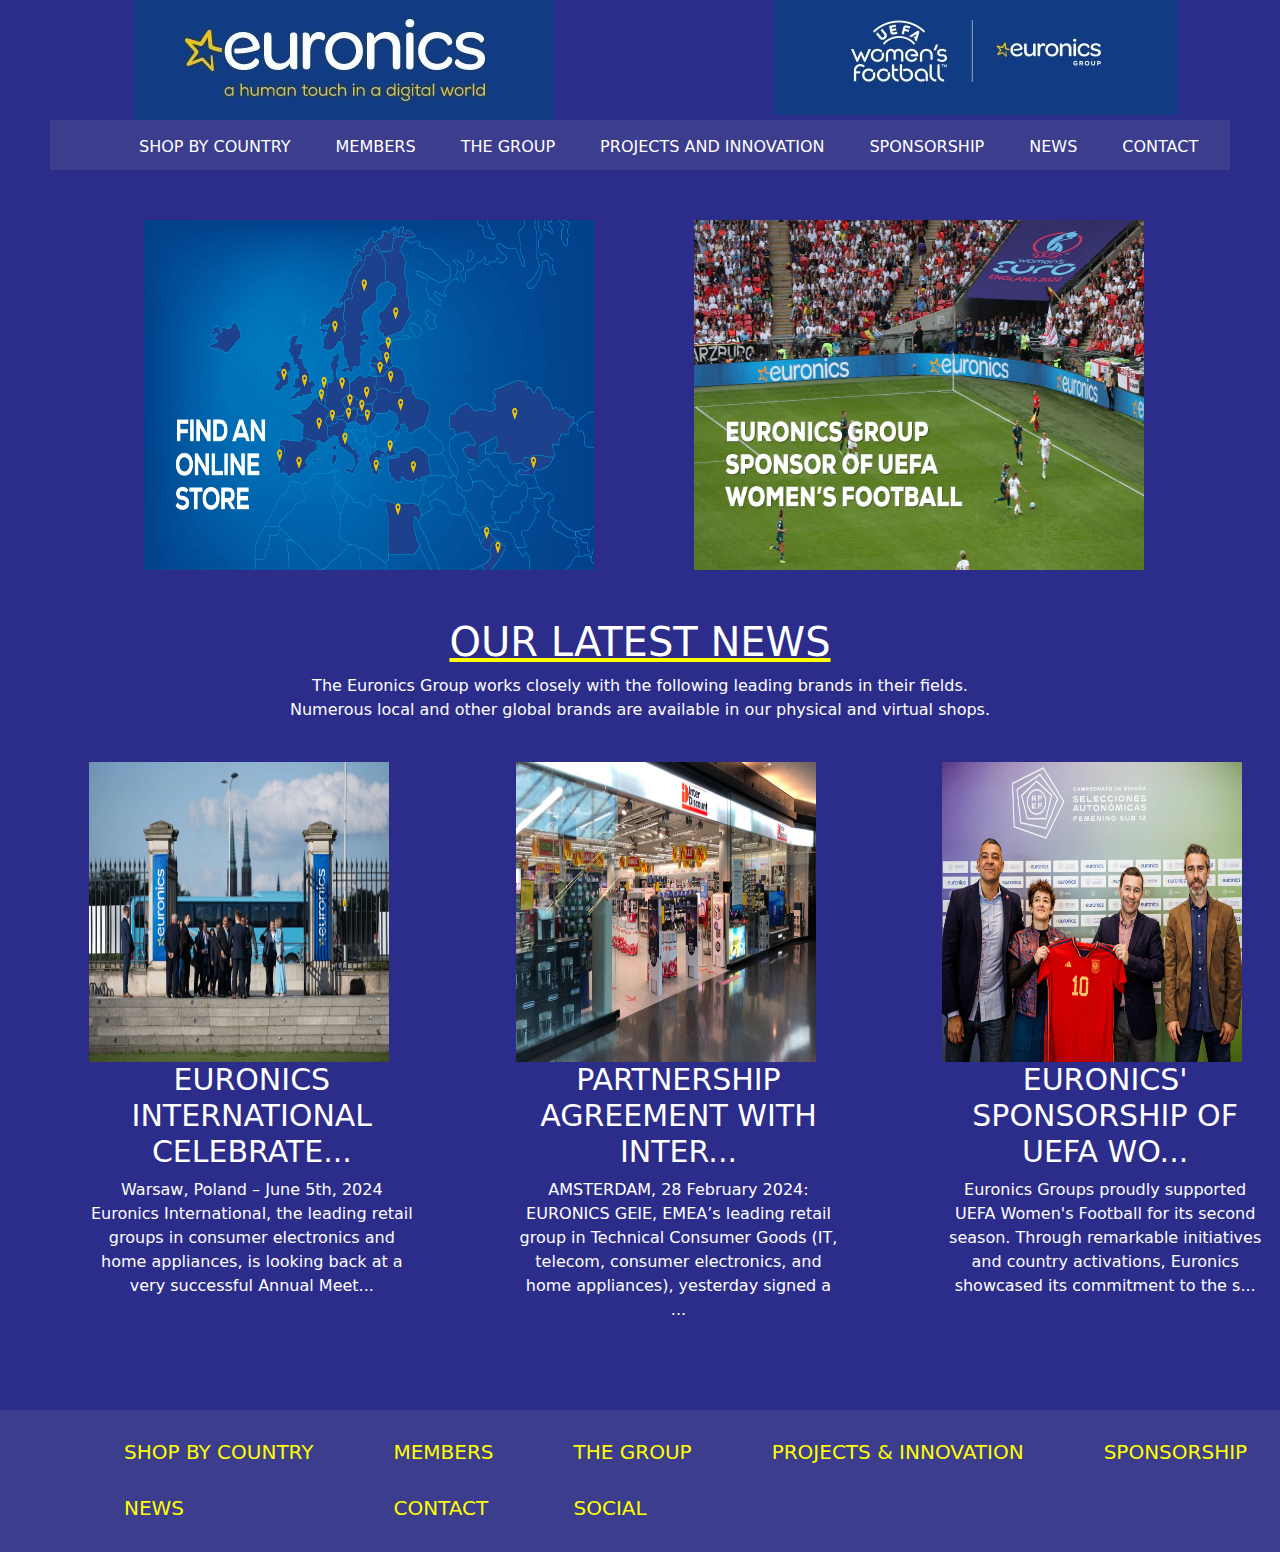
<file: euronics.html>
<!DOCTYPE html>
<html lang="en">
<head>
    <meta charset="UTF-8">
    <link href="https://cdn.jsdelivr.net/npm/bootstrap@5.3.3/dist/css/bootstrap.min.css" rel="stylesheet" integrity="sha384-QWTKZyjpPEjISv5WaRU9OFeRpok6YctnYmDr5pNlyT2bRjXh0JMhjY6hW+ALEwIH" crossorigin="anonymous">
    <script src="https://cdn.jsdelivr.net/npm/bootstrap@5.3.3/dist/js/bootstrap.bundle.min.js" integrity="sha384-YvpcrYf0tY3lHB60NNkmXc5s9fDVZLESaAA55NDzOxhy9GkcIdslK1eN7N6jIeHz" crossorigin="anonymous"></script>
    <meta name="viewport" content="width=device-width, initial-scale=1.0">
    <link rel="stylesheet" href="https://fonts.googleapis.com/css2?family=Material+Symbols+Outlined:opsz,wght,FILL,GRAD@20..48,100..700,0..1,-50..200" />
    <link rel="stylesheet" href="css/style 2.css">
    <title>euronics</title>
</head>
<body>
    <div class="container-fluid div01">
        <div class="row">
            <div class="col-sm-6">
                <ul>
                    <li>
                        <a href=""><img src="img/euoro.jpg" alt=""></a>
                    </li>
                </ul>
            </div>
            <div class="col-sm-6">
                <ul>
                    <li>
                        <a href=""><img src="img/euoro sm.jpg" alt=""></a>
                    </li>
                </ul>
            </div>
        </div>
    </div>
    <div class="container-fluid">
        <div class="row">
            <div class="col div02">
                <ul>
                    <li>
                        <a href="">SHOP BY COUNTRY</a>
                    </li>
                    <li>
                        <a href="">MEMBERS</a>
                    </li>
                    <li>
                        <a href="">THE GROUP</a>
                    </li>
                    <li>
                        <a href="">
                            PROJECTS AND INNOVATION</a>
                    </li>
                    <li>
                        <a href="">SPONSORSHIP</a>
                    </li>
                    <li>
                        <a href="">NEWS</a>
                        
                    </li>
                    <li>
                        <a href="">CONTACT</a>
                        
                    </li>
                </ul>
            </div>
        </div>
    </div>
    <div class="container-fluid div03">
        <div class="row">
            <div class="col-sm-12">
                <ul>
                    <li>
                        <a href=""><img src="img/Home_Euronics_members_map-MR_3000x.webp" alt="" width="450" height="350"></a>
                    </li>
                    <li>
                        <a href=""><img src="img/Euronics-Sponsorship-UEFA-Eomens-footbal-HOME-banner_6a0dbc61-565a-40b9-bb7d-aea3dc1e4c3f_3000x.webp" alt="" width="450" height="350"></a>
                    </li>
                </ul>
            </div>
        </div>
    </div>
    <br>
    <br>
    <h1 class="item01">OUR LATEST NEWS</h1>
    <p>The Euronics Group works closely with the following leading brands in their fields. <br> Numerous local and other global brands are available in our physical and virtual shops.</p>
    <br>
    <div class="container-fluid div04">
        <div class="row">
            <div class="col-sm-4">
                <ul>
                    <li>
                        <a href=""><img src="img/Tomasz_Ginter.webp" alt="" width="300" height="300"> <br><h1 class="item02">EURONICS INTERNATIONAL CELEBRATE...</h1> <p>Warsaw, Poland – June 5th, 2024   Euronics International, the leading retail groups in consumer electronics and home appliances, is looking back at a very successful Annual Meet...</p></a>
                    </li>
                </ul>
            </div>
            <div class="col-sm-4">
                <ul>
                    <li>
                        <a href=""><img src="img/Interdiscount_3000x.webp" alt="" width="300" height="300" ><br><h1 class="item02">PARTNERSHIP AGREEMENT WITH INTER...</h1> <p>AMSTERDAM, 28 February 2024: EURONICS GEIE, EMEA’s leading retail group in Technical Consumer Goods (IT, telecom, consumer electronics, and home appliances), yesterday signed a ...</p></a>
                    </li>
                </ul>
            </div>
            <div class="col-sm-4">
                <ul>
                    <li>
                        <a href=""><img src="img/Spain_signs_contract_with_Spanish_U12_Girls_Championships_3000x.webp" alt="" width="300" height="300"><br><h1 class="item02">EURONICS' SPONSORSHIP OF UEFA WO...</h1> <p>Euronics Groups proudly supported UEFA Women's Football for its second season. Through remarkable initiatives and country activations, Euronics showcased its commitment to the s...</p>
                    </li>
                </ul>
            </div>
        </div>
    </div>
    <br>
    <br>
    <br>
    <div class="container-fluid div05">
        <div class="row">
            <div class="col-sm-12">
                <ul>
                    <li>
                        <a href=""><h2>SHOP BY COUNTRY</h2></a>
                        <br>
                        <a href=""><h2>NEWS</h2> <br></a>
                    </li>
                    <li>
                        <a href=""><h2>MEMBERS</h2></a>
                        <br>
                        <a href=""><h2>CONTACT
                        </h2></a>
                    </li>
                    <li>
                        <a href=""><h2>THE GROUP</h2></a>
                        <br>
                        <a href=""><h2>SOCIAL
                        </h2></a>
                    </li>
                    <li>
                        <a href=""><h2>PROJECTS & INNOVATION</h2></a>
                    </li>
                    <li>
                        <a href=""><h2>SPONSORSHIP</h2></a>
                    </li>

                </ul>

            </div>
        </div>
    </div>
    
</body>
</html>
</file>
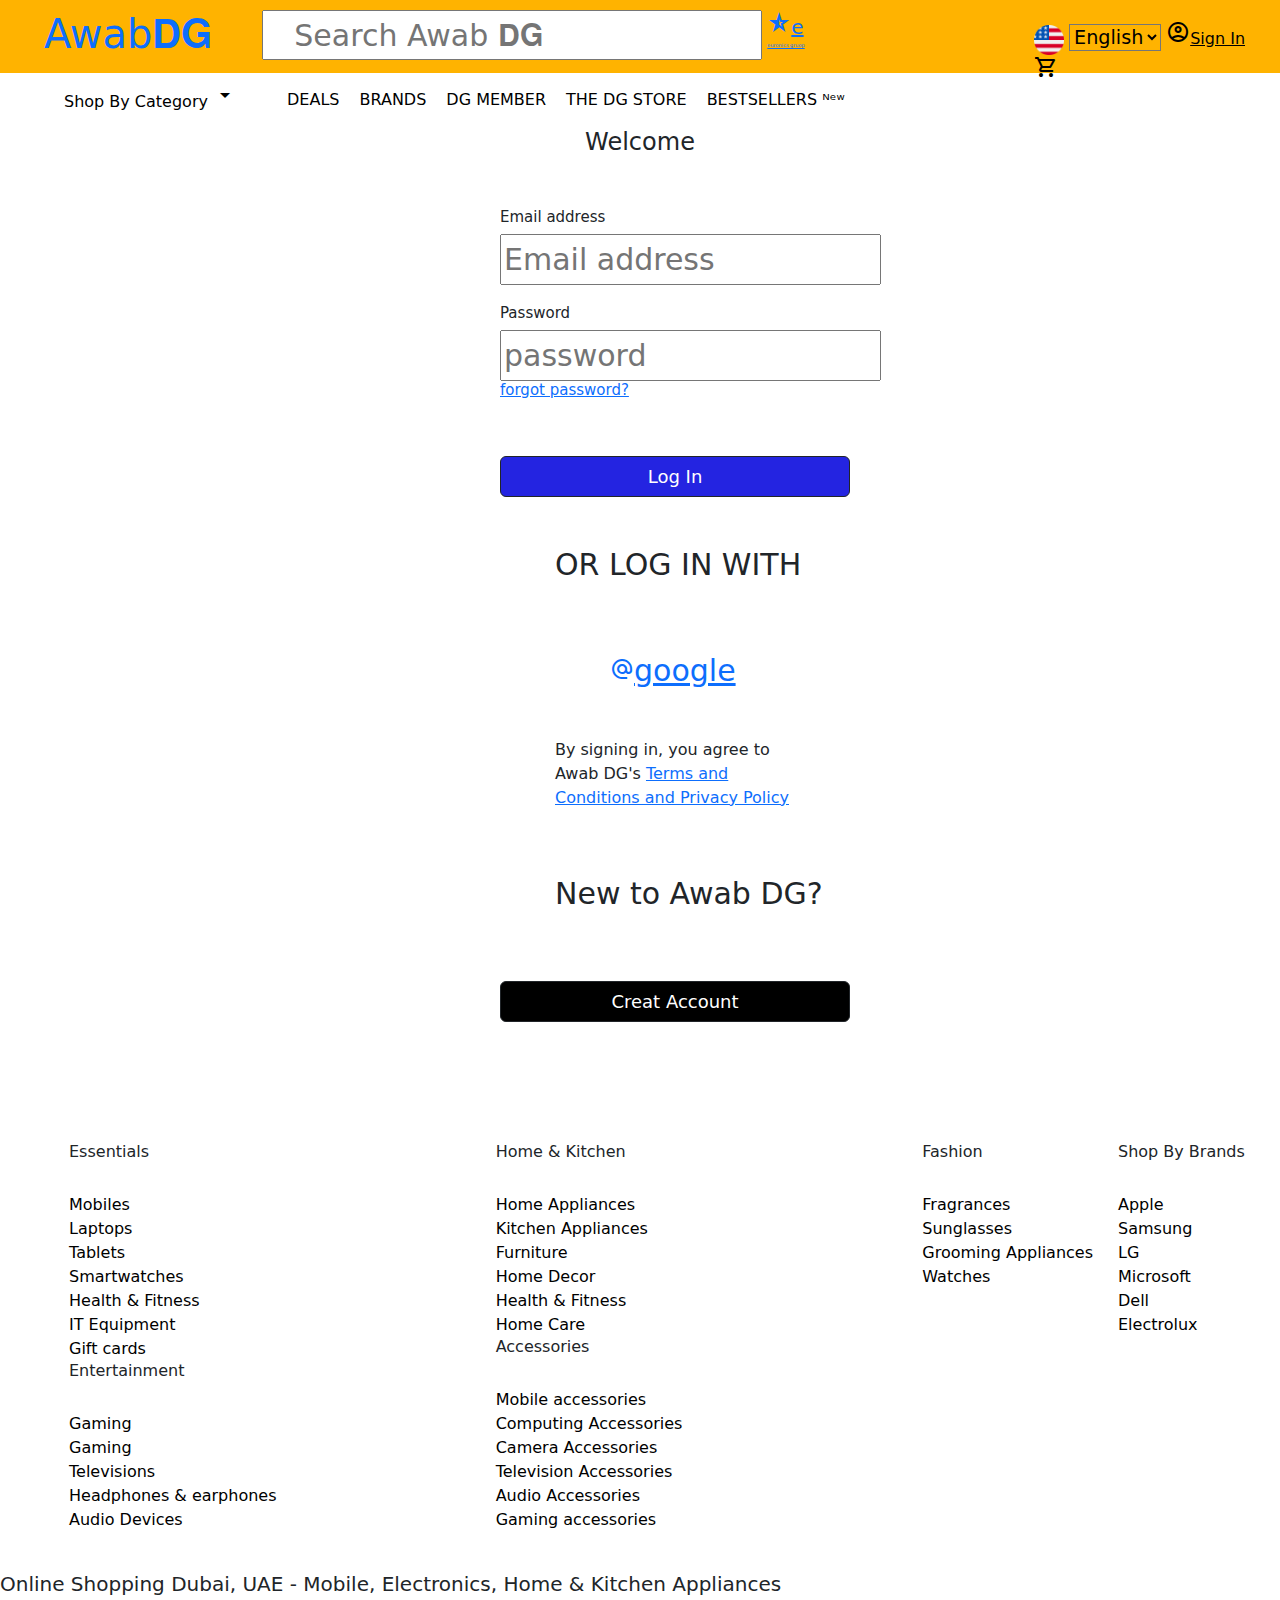
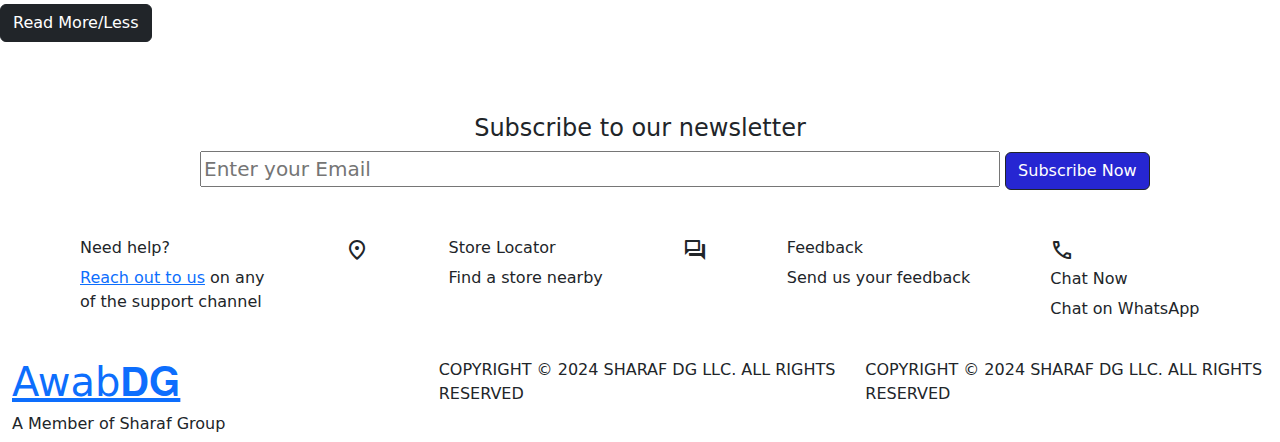
<file: singin.html>
<!DOCTYPE html>
<html lang="en">
<head>
    <meta charset="UTF-8">
    <link href="https://cdn.jsdelivr.net/npm/bootstrap@5.3.3/dist/css/bootstrap.min.css" rel="stylesheet" integrity="sha384-QWTKZyjpPEjISv5WaRU9OFeRpok6YctnYmDr5pNlyT2bRjXh0JMhjY6hW+ALEwIH" crossorigin="anonymous">
    <script src="https://cdn.jsdelivr.net/npm/bootstrap@5.3.3/dist/js/bootstrap.bundle.min.js" integrity="sha384-YvpcrYf0tY3lHB60NNkmXc5s9fDVZLESaAA55NDzOxhy9GkcIdslK1eN7N6jIeHz" crossorigin="anonymous"></script>
    <meta name="viewport" content="width=device-width, initial-scale=1.0">
    <link rel="stylesheet" href="https://fonts.googleapis.com/css2?family=Material+Symbols+Outlined:opsz,wght,FILL,GRAD@20..48,100..700,0..1,-50..200" />
    <link rel="stylesheet" href="css/style 3.css">
    <title>log in</title>
</head>
<body>
    <div class="container-fluid div01">
        <div class="row">
            <div class="col-sm-2 item01">
                <ul>
                    <li>
                        <a href="index.html"><h1>Awab𝐃𝐆</h1></a>
                    </li>
                </ul>
            </div>
            <div class="col-sm-7 div02">
                <ul>
                    <li>
                        <input class="item02" type="search" placeholder="Search Awab 𝐃𝐆">
                    </li>
                    <li>
                        <a href="euronics.html">                        <span class="material-symbols-outlined">
                            star_rate_half
                            </span>e
                            <br>
                            <h6>euronics gruop</h6>
                        </a>
                    </li>
                </ul>
            </div>
            <div class="col-sm-3 div03">
                <ul>
                    <li>
                        <img src="img/united-states.png" alt="" height="30" width="30">
                        <select>
                            <option>English</option>
                            <option>Franch</option>
                        </select>
                        <a href="£"><span class="material-symbols-outlined">
                            account_circle
                            </span>Sign In</a>
                        <a href="£"><span class="material-symbols-outlined">
                            shopping_cart
                            </span></a>
                    </li>
                </ul>
            </div>
        </div>
    </div>
    <div class="container-fluid">
        <div class="row">
            <div class="col-sm-12 div04">
                <ul>
                    <li>
                        <h6 data-bs-target="#myoffcanvas" data-bs-toggle="offcanvas">
                           <a href="" data-bs-target="#myoffcanvas" data-bs-toggle="offcanvas">Shop By Category <span class="material-symbols-outlined">
                            arrow_drop_down
                            </span></a>
                        </h6>
                            
                            <div class="offcanvas offcanvas-end" id="myoffcanvas" data-bs-theme="white">
                                <div class="offcanvas-header">
                                    <button type="button" class="btn-close" data-bs-dismiss="offcanvas"></button>
                                </div>
                                <div class="offcanvas-body">
                                    <ul>
                                        <li>
                                            <h1>Shop By Category</h1>
                                            <a href="">MOBILES & ACCS.</a>
                                            <br>
                                            <br>
                                            <a href="">TABLETS & ACCS.</a>
                                            <br>
                                            <br>
                                            <a href="">COMPUTING & ACCS.</a>
                                            <br>
                                            <br>
                                            <a href="">TV, AUDIO & VIDEO</a>
                                            <br>
                                            <br>
                                            <a href="">WEARABLES, SMARTWATCHES</a>
                                            <br>
                                            <br>
                                            <a href="">HOME & KITCHEN</a>
                                            <br>
                                            <br>
                                            <a href="">GAMING & ACCS.</a>
                                            <br>
                                            <br>
                                            <a href="">CAMERAS & CAMCORDERS</a>
                                            <br>
                                            <br>
                                            <a href="">HEALTH, FITNESS, GROOMING</a>
                                            <br>
                                            <br>
                                            <a href="">SOLAR</a>
                                        </li>
                                    </ul>
                    
                                </div>
                                <div class="offcanvas-footer">
                                </div>
                    
                            </div>
                    </li>
                    <li class="item08">
                        <a href="£">DEALS</a>
                        <a href="£">BRANDS</a>
                        <a href="£">DG MEMBER</a>
                        <a href="£">THE DG STORE</a>
                        <a href="£">BESTSELLERS ᴺᵉʷ</a>
                    </li>
                </ul>
            </div>
        </div>
    </div>
<h4>Welcome</h4>
<br>
<li class="item11">
    <label > <h2>Email address</h2></label>
    <br>
    <input type="email" placeholder="Email address">
    <br>
    <label > <h2>Password</h2></label>
    <br>
    <input type="password" placeholder="password">
    <br>
    <a href=""> <h2>forgot password?</h2></a>
    <br>
    <button type="button" class="btn btn-dark item22">Log In</button>
    <br>
    <br>
    <p>OR LOG IN WITH</p>
    <br>
    <a href="">    <span class="material-symbols-outlined">
        alternate_email
        </span>google
    </a>
    <br>
    <br>
    <p class="item33">By signing in, you agree to Awab DG's <a href="">Terms and Conditions and Privacy Policy</a></p>
    <br>
    <p>New to Awab DG?</p>
    <br>
    <button type="button" class="btn btn-dark item44">Creat Account</button>

</li>
<br>
<br>
<br>
<br>
<br>
<div class="container-fluid div14">
    <div class="row">
        <div class="col-sm-4">
            <ul>
                <li>
                    <h6>Essentials</h6>
                    <br>
                    <a href="">Mobiles</a>
                    <br>
                    <a href="">Laptops</a>
                    <br>
                    <a href="">Tablets</a>
                    <br>
                    <a href="">Smartwatches</a>
                    <br>
                    <a href="">Health & Fitness</a>
                    <br>
                    <a href="">IT Equipment</a>
                    <br>
                    <a href="">Gift cards</a>
                    <br>
                </li>
                <li>
                    <h6>Entertainment</h6>
                    <br>
                    <a href="">Gaming</a>
                    <br>
                    <a href="">Gaming</a>
                    <br>
                    <a href="">Televisions</a>
                    <br>
                    <a href="">Headphones & earphones</a>
                    <br>
                    <a href="">Audio Devices</a>
                </li>
            </ul>
        </div>
        <div class="col-sm-4">
            <ul>
                <li>
                    <h6>Home & Kitchen</h6>
                    <br>
                    <a href="">Home Appliances</a>
                    <br>
                    <a href="">Kitchen Appliances</a>
                    <br>
                    <a href="">Furniture</a>
                    <br>
                    <a href="">	Home Decor</a>
                    <br>
                    <a href="">Health & Fitness</a>
                    <br>
                    <a href="">Home Care</a>
                    <br>
                </li>
                <li>
                    <h6>Accessories</h6>
                    <br>
                    <a href="">Mobile accessories</a>
                    <br>
                    <a href="">Computing Accessories</a>
                    <br>
                    <a href="">Camera Accessories</a>
                    <br>
                    <a href="">	Television Accessories</a>
                    <br>
                    <a href="">Audio Accessories</a>
                    <br>
                    <a href="">	Gaming accessories</a>
                    <br>
                </li>
            </ul>
        </div>
        <div class="col-sm-4">
            <ul>
                <li>
                    <h6>Fashion</h6>
                    <br>
                    <a href="">Fragrances</a>
                    <br>
                    <a href="">Sunglasses</a>
                    <br>
                    <a href="">Grooming Appliances</a>
                    <br>
                    <a href="">Watches</a>
                </li>
                <li>
                    <h6>Shop By Brands</h6>
                    <br>
                    <a href="">Apple</a>
                    <br>
                    <a href="">Samsung</a>
                    <br>
                    <a href="">LG</a>
                    <br>
                    <a href="">Microsoft</a>
                    <br>
                    <a href="">	Dell</a>
                    <br>
                    <a href="">	Electrolux</a>
                </li>
            </ul>
        </div>
    </div>
</div>
<br>
<div class="div15" data-bs-target="#mycollapse" data-bs-toggle="collapse">
<h5>    Online Shopping Dubai, UAE - Mobile, Electronics, Home & Kitchen Appliances</h5>        
    <button data-bs-target="#mycollapse" data-bs-toggle="collapse"  type="button" class="btn btn-dark">Read More/Less</button>

</div>
<div class="collapse" id="mycollapse">
    Your search for the best online shop in UAE ends here! Sharaf DG has everything you need under a single roof.

    Here, you can find a wide range of products at the best price! Also, get free shipping and cash-on-delivery options when you shop with us.
    
    Whether you are looking for a gift, the latest smartphones, or even articles related to home decor, you can easily find it all here. 
    
    At Sharaf DG, we offer a wide range of products from every single category. And that's why we've decided to show you exactly what we have in store. So, let's browse through this website and explore a variety of products and brands from categories such as technology, home decor, fashion and home appliances. 
</div>
<br>
<br>
<br>
<h4>Subscribe to our newsletter</h4>
<li class="item05">
    <input class="item04" type="search" placeholder="Enter your Email">
    <button type="button" class="btn btn-dark item06">Subscribe Now</button>

</li>
<br>
<br>
<li class="item07">
    <h6>Need help?</h6>
    <a href="">Reach out to us</a> on any <br> of the support channel
</li>
<li class="item07">
    <span class="material-symbols-outlined">
        location_on
        </span>
</li>    
<li class="item07">
    <h6> Store Locator</h6>
    Find a store nearby
</li>
<li class="item07">
    <span class="material-symbols-outlined">forum
    </span>
</li>
<li class="item07">   
       <h6>Feedback</h6> 
        Send us your feedback

</li>
<li class="item07">   
    <span class="material-symbols-outlined">
        call
        </span>

</li>
<li class="item07">
    <h6>Chat Now</h6>
    Chat on WhatsApp
</li>
<br>
<br>
<br>
<br>
<br>
<div class="container-fluid div16">
    <div class="row">
        <div class="col-sm-4">
            <a href="index.html"><h1>Awab𝐃𝐆</h1></a>
            <h6>A Member of Sharaf Group</h6>
        </div>
        <div class="col-sm-4">
            <p>COPYRIGHT © 2024 SHARAF DG LLC. ALL RIGHTS RESERVED</p>
        </div>
        <div class="col-sm-4">
            <p>COPYRIGHT © 2024 SHARAF DG LLC. ALL RIGHTS RESERVED</p>
        </div>
    </div>
</div>
</body>
</html>
</file>
<file: css/style.css>
.div01{
    background-color: rgb(255, 179, 0);
    height: 73px;
}
.div01 li{
    padding-bottom: -50%;
    padding-left: -50%;
}
.div01 h1{
    padding-top: 10px;
}
ul{
    list-style: none;
    float: left;
}
.item01 li{
    float: left;
}

.item01 a{
    text-decoration: none;
}
.item02{
    font-size: 30px;
    height: 50px;
    width: 500px;
    padding-left: 30px;
}
.div02 li{
    float: left;
    font-size: 20px;
    padding-left: 5px;
    padding-top: 10px;

}
.div02 h6{
    font-size: 5px;
}
.div03{
    padding-top: 20px;
}
.div03 select{
    background-color: rgb(255, 179, 0);
    font-size: larger;
}
.div03 li{
    padding-right: 20px;
}
.div03 li a{
    padding-top: 50px;
    color: black;
}
.div03 li{
    padding-left: 20px;
}
.div04 h6{
    padding-right: 25px;
}
.div04 li a{
    float: left;
    padding-left: 20px;
    text-decoration: none;
    color: black;
    padding-top: 10px;
}
.item08{
    padding-top: 5px;
}
.div04 li{
    float: left;
    padding-right: 5px;

}
.div04 li a:hover{
    text-decoration: underline;
    text-decoration: underline rgb(255, 179, 0);


}
.div04 select{
    font-size: large;
}
.div05 li img{
    padding-right: 15px;

}
.div05 li{
    float: left;
}
.div06 li{
    float: left;
}
.div07 a{
    padding-left: 180px;
}
.div08 a{
    padding-left: 25px;
}
.div09 li{
    float: left;
    padding-left: 40px;
}
h2{
    text-align: center;
}
.div10{
    background-color: rgb(205, 232, 241);
    padding-left: 30px;
    height: 170px;
    margin: 10px;
}
.div10 li{
    float: left;
}
.div10 li a{
    text-decoration: none;
    color: black;
}
.div11 img{
    padding-left: 30px;
}
.div12 img{
    padding-left: 40px;
}
.div13 img{
    padding-left: 70px;
}
.div14 li{
    float: left;
    padding-left: 25px;
}
.div14 li a{
    text-decoration: none;
    color: black;
}
h4{
    text-align: center;
}
.item04{
   font-size: 20px;
   width: 800px;
}
.item05{
    list-style: none;
    padding-left: 200px;
}
.item06{
    background-color: rgb(38, 38, 210);
}
.item07{
    float: left;
    list-style: none;
    padding-left: 80px;
}
.div14 a:hover{
    text-decoration: underline;
    color: yellowgreen;
}
.div16 h1:hover{
    text-decoration: underline;
    color: rgb(220, 243, 6);
}
.div13 img:hover{
    outline: auto;
}
.div12 img:hover{
    outline: auto salmon;
}
.div11 img:hover{
    outline: auto rgb(255, 146, 20);
}
.div05 img:hover{
    outline: auto rgb(5, 25, 5);
}
.div06 img:hover{
    outline: auto rgb(5, 25, 5);
}
.div17 img:hover{
    outline: auto rgb(5, 25, 5);
}
.div08 img:hover{
    outline: auto rgb(5, 25, 5);
}
.div09 img:hover{
    outline: auto rgb(5, 25, 5);
}
.div10 :hover{
    outline: auto rgb(205, 232, 241);
}
</file>
<file: css/style 2.css>
body{
    background-color: rgb(44, 44, 139);
}
ul{
    list-style: none;
}
.div01{
    height: 70px;
}
.div01 li{
    padding-left: 90px;

}
.div02{
    background-color:rgb(61, 61, 141) ;
    margin: 50px;
    height: 50px;
}
.div02 li{
    float: left;
    padding-left: 45px;
    padding-top: 15px;
}
.div02 li a{
    text-decoration: none;
    color: white;

}
.div02 li a:hover{
    text-decoration: underline;
    color: yellow;
}
.div03 li{
    float: left;
    padding-left: 100px;
}
.item01{
    text-decoration: underline yellow;
    text-align: center;
    color: white;
}
p{
    text-align: center;
    color: white;
}
.div04 a{
    text-align: center;
    color: white;
    text-decoration: none;
}
.div04 li{
    float: left;
    padding-left: 45px;
}
.div04 h1{
    font-size: 30px;
}
.div05{
    background-color: rgb(61, 61, 141);

}
.div05 li{
    float: left;
    padding-left: 80px;
    padding-top: 30px;

}
.div05 h2{
    color: yellow;
    font-size: 20px;
}
.div05 a{
    text-decoration: none;
}
.div05 a:hover{
    text-decoration: underline white;
}
</file>
<file: css/style 3.css>
.div01{
    background-color: rgb(255, 179, 0);
    height: 73px;
}
.div01 li{
    padding-bottom: -50%;
    padding-left: -50%;
}
.div01 h1{
    padding-top: 10px;
}
ul{
    list-style: none;
    float: left;
}
.item01 li{
    float: left;
}

.item01 a{
    text-decoration: none;
}
.item02{
    font-size: 30px;
    height: 50px;
    width: 500px;
    padding-left: 30px;
}
.div02 li{
    float: left;
    font-size: 20px;
    padding-left: 5px;
    padding-top: 10px;

}
.div02 h6{
    font-size: 5px;
}
.div03{
    padding-top: 20px;
}
.div03 select{
    background-color: rgb(255, 179, 0);
    font-size: larger;
}
.div03 li{
    padding-right: 20px;
}
.div03 li a{
    padding-top: 50px;
    color: black;
}
.div03 li{
    padding-left: 30px;
}
.div04 h6{
    padding-right: 25px;
}
.div04 li a{
    float: left;
    padding-left: 20px;
    text-decoration: none;
    color: black;
    padding-top: 10px;
}
.item08{
    padding-top: 5px;
}
.div04 li{
    float: left;
    padding-right: 5px;

}
.div04 li a:hover{
    text-decoration: underline;
    text-decoration: underline rgb(255, 179, 0);


}
.div04 select{
    font-size: large;
}
h4{
    text-align: center;
}
.item11{
    padding-left: 500px;
    list-style: none;
}
.item11{
    font-size: 30px;
}
.item11 h2{
    font-size: 15px;
}
.item22{
    font-size: large;
    width: 350px;
    background-color: rgb(36, 36, 225);
}
.item11 p{
    padding-left: 55px;
}
.item11 span{
    padding-left: 110px;
}
.item33{
    padding-right: 480px;
    font-size: medium;
}
.item44{
    font-size: large;
    width: 350px;
    background-color: rgb(0, 0, 0);
}
.div14 li{
    float: left;
    padding-left: 25px;
}
.div14 li a{
    text-decoration: none;
    color: black;
}
h4{
    text-align: center;
}
.item04{
   font-size: 20px;
   width: 800px;
}
.item05{
    list-style: none;
    padding-left: 200px;
}
.item06{
    background-color: rgb(38, 38, 210);
}
.item07{
    float: left;
    list-style: none;
    padding-left: 80px;
}
.div14 a:hover{
    text-decoration: underline;
    color: yellowgreen;
}
.div16 h1:hover{
    text-decoration: underline;
    color: rgb(220, 243, 6);
}
.div13 img:hover{
    outline: auto;
}
.div12 img:hover{
    outline: auto salmon;
}
.div11 img:hover{
    outline: auto rgb(255, 146, 20);
}
.div05 img:hover{
    outline: auto rgb(5, 25, 5);
}
.div06 img:hover{
    outline: auto rgb(5, 25, 5);
}
.div17 img:hover{
    outline: auto rgb(5, 25, 5);
}
.div08 img:hover{
    outline: auto rgb(5, 25, 5);
}
.div09 img:hover{
    outline: auto rgb(5, 25, 5);
}
.div10 :hover{
    outline: auto rgb(205, 232, 241);
}
</file>
